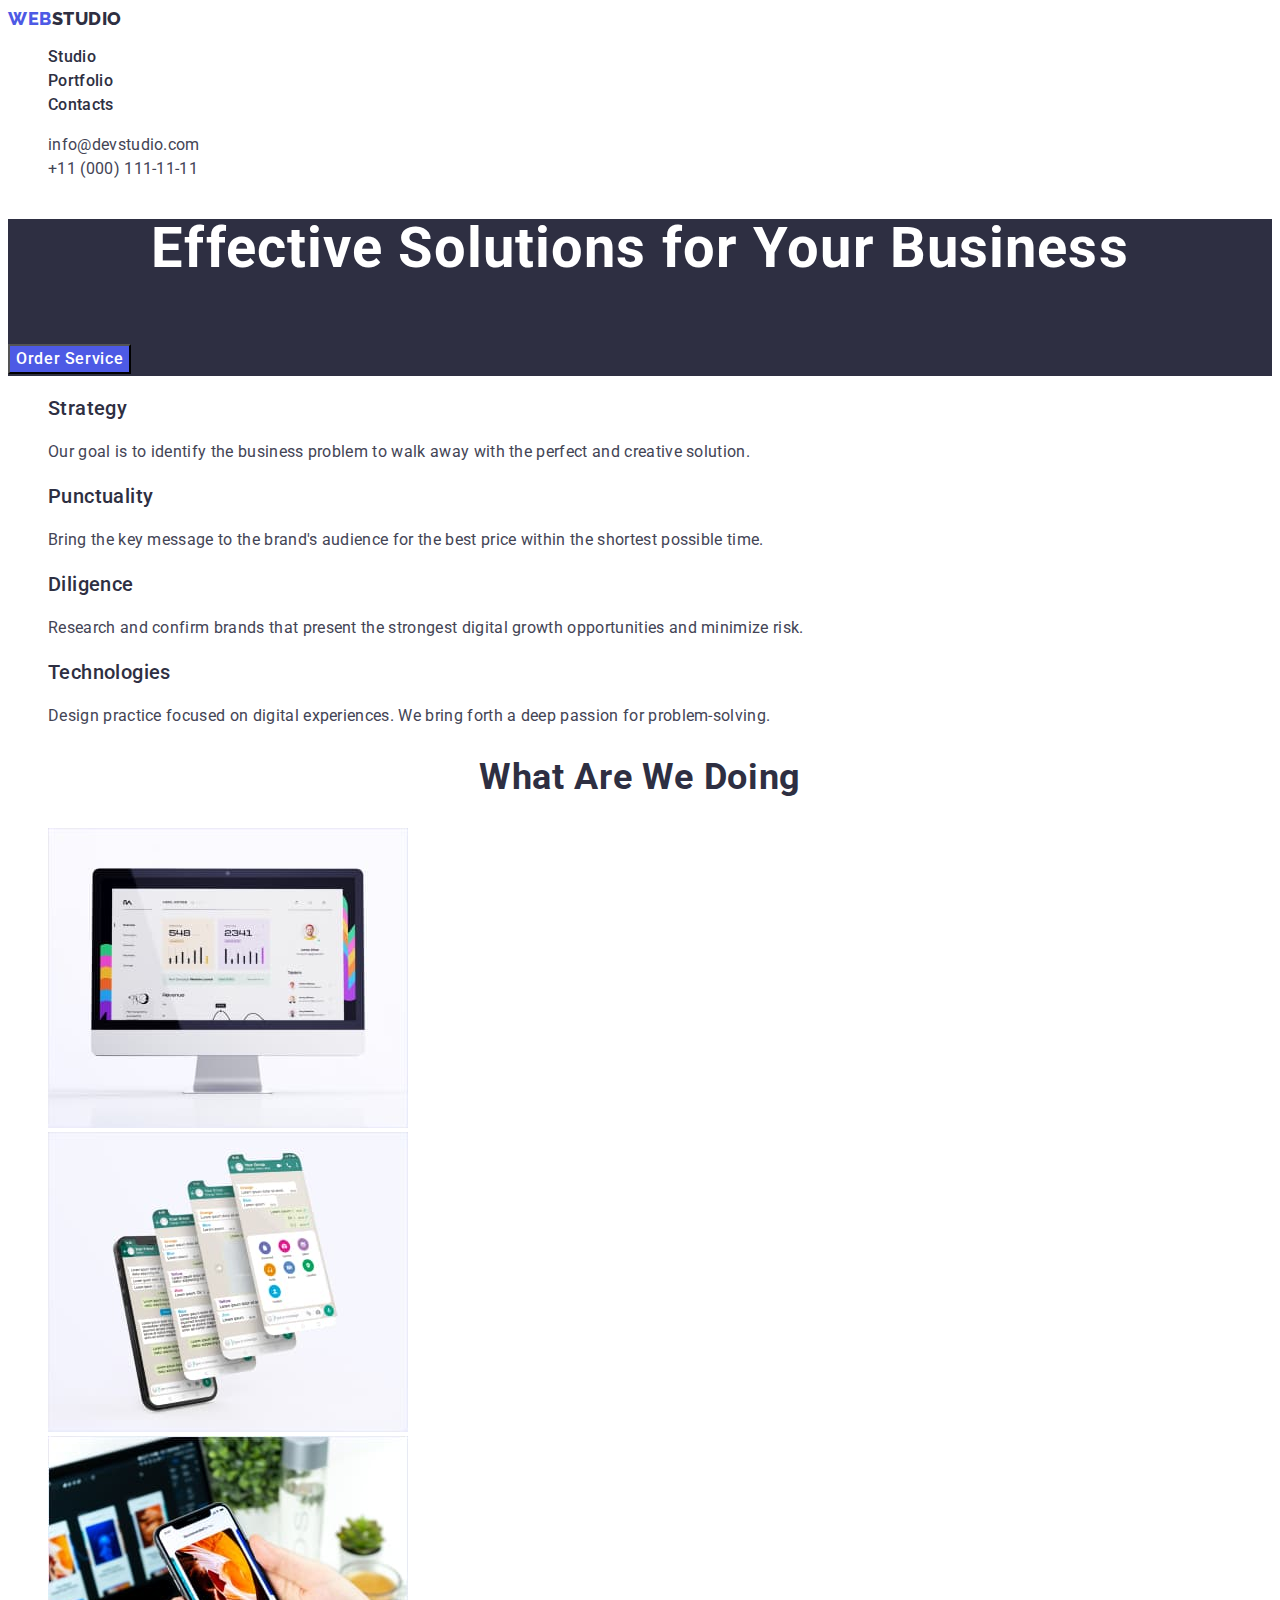
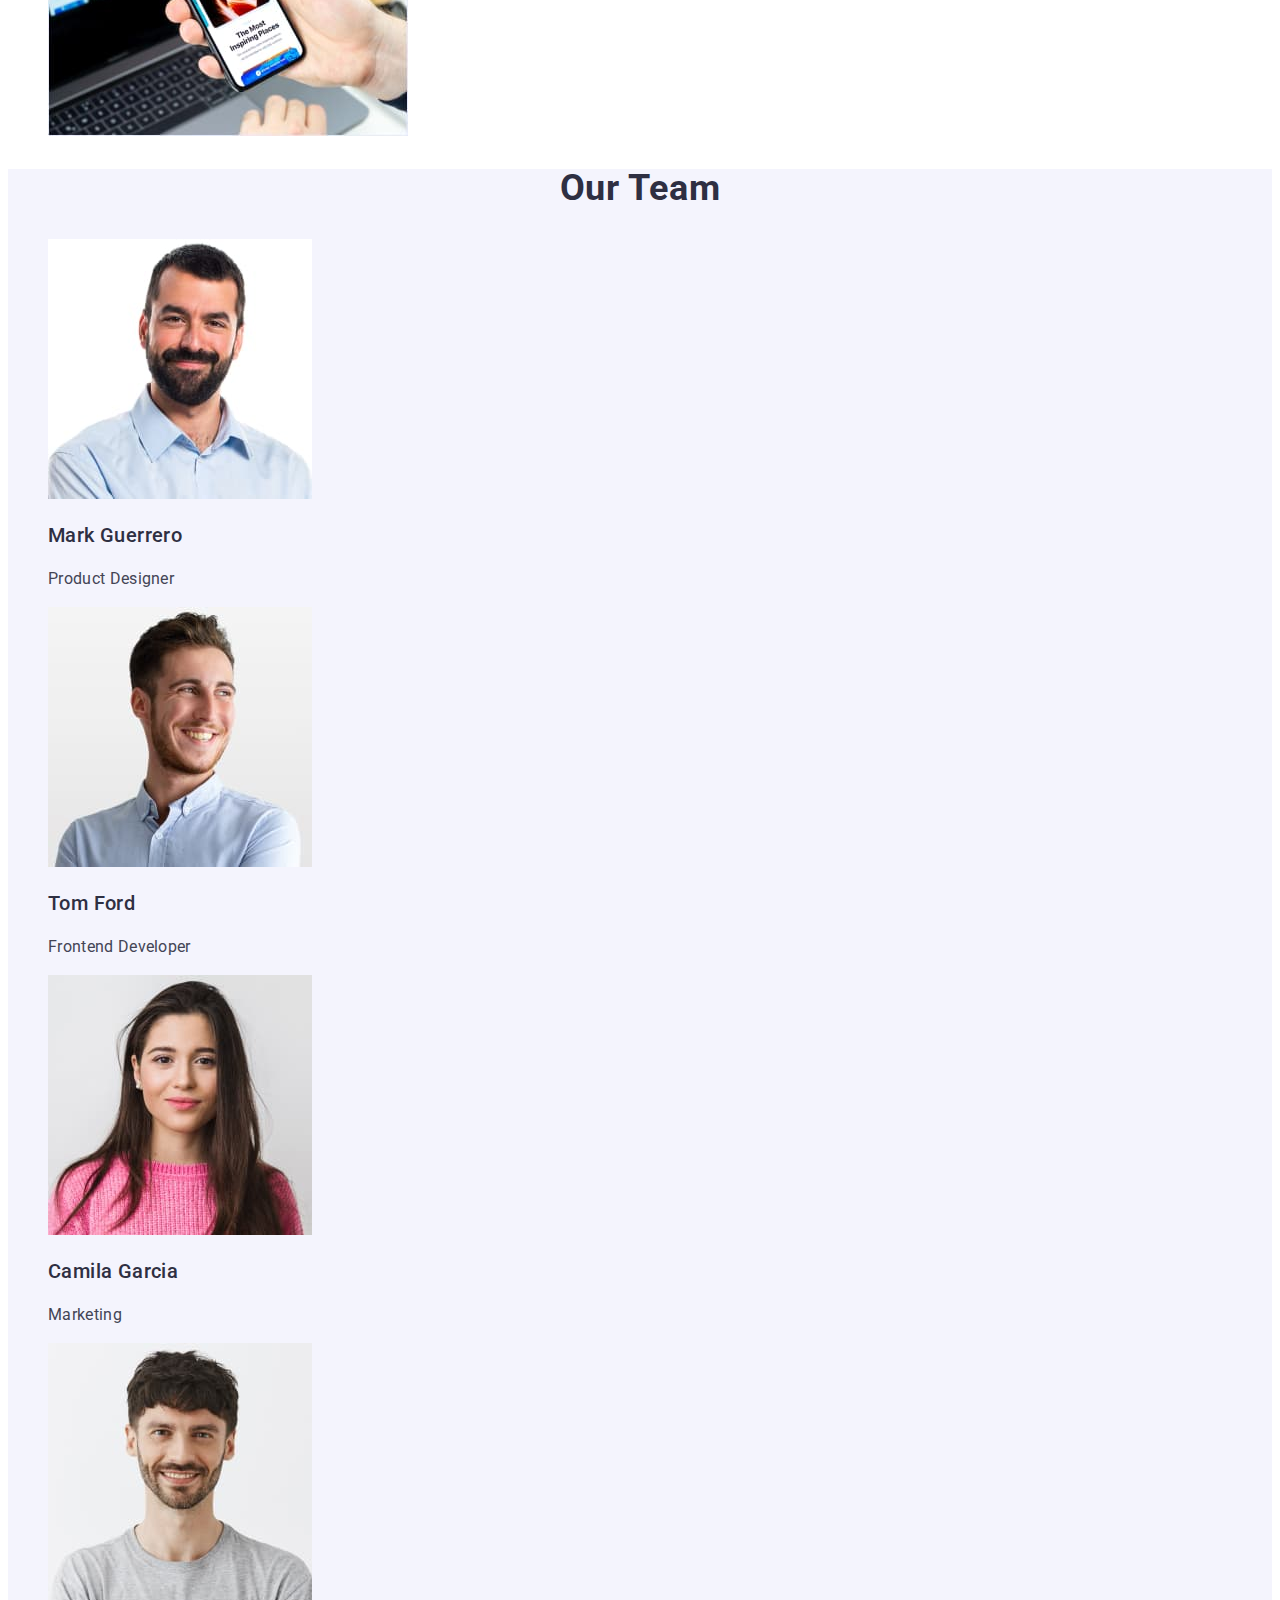
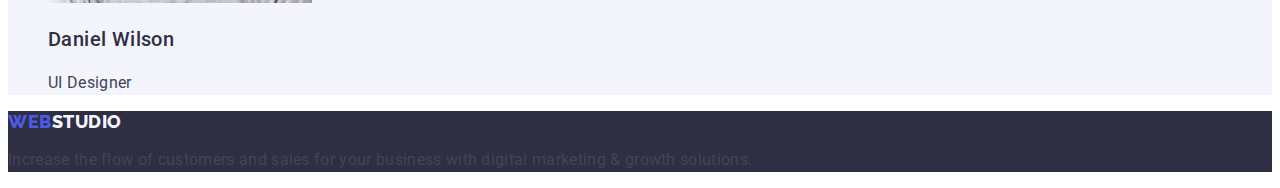
<file: index.html>
<!DOCTYPE html>
<html lang="en">

<head>
    <meta charset="UTF-8">
    <meta http-equiv="X-UA-Compatible" content="IE=edge">
    <meta name="viewport" content="width=device-width, initial-scale=1.0">
    <title>WEBSTUDIO</title>
    <link rel="stylesheet" href="./css/styles.css" />
    <link rel="preconnect" href="https://fonts.googleapis.com">
    <link rel="preconnect" href="https://fonts.gstatic.com" crossorigin>
    <link href="https://fonts.googleapis.com/css2?family=Raleway:wght@800&family=Roboto:wght@400;500;700&display=swap"
        rel="stylesheet">
</head>

<body>
    <header>
        <nav>
            <a href="./index.html" class="logo link">Web<span class="studio">Studio</span></a>
            <ul class="site-nav list">
                <li><a href="./index.html" class="link">Studio</a></li>
                <li><a href="./portfolio.html" class="link">Portfolio</a></li>
                <li><a href="" class="link">Contacts</a></li>
            </ul>
        </nav>
        <address class="italic">
            <ul class="contakt list">
                <li><a href="mailto:info@devstudio.com" class="link">info@devstudio.com</a></li>
                <li><a href="tel:+110001111111" class="link">+11 (000) 111-11-11</a></li>
            </ul>
        </address>
    </header>
    <main>
        <section class="title-big">
            <h1 class="hero">Effective Solutions for Your Business</h1>
            <button type="button" class="button">Order Service</button>
        </section>

        <section>
            <h2 hidden class="tit-none">title</h2>
            <ul class="list">
                <li>
                    <h3 class="section-title font-title">Strategy</h3>
                    <p class="font">Our goal is to identify the business
                        problem to walk away with the perfect and creative solution.</p>
                </li>
                <li>
                    <h3 class="section-title font-title">Punctuality</h3>
                    <p class="font">Bring the key message to the brand's audience for the best price within the shortest
                        possible
                        time.
                    </p>
                </li>
                <li>
                    <h3 class="section-title font-title">Diligence</h3>
                    <p class="font">Research and confirm brands that present the strongest digital growth opportunities
                        and minimize
                        risk.</p>
                </li>
                <li>
                    <h3 class="section-title font-title">Technologies</h3>
                    <p class="font">Design practice focused on digital experiences. We bring forth a deep passion for
                        problem-solving.
                    </p>
                </li>

            </ul>
        </section>

        <section class="section">
            <h2 class="section-title font-top-title">What are we doing</h2>
            <ul class="list">
                <li><img src="./images/img-1.jpg" alt="monitor" width="360"></li>
                <li><img src="./images/img-2.jpg" alt="telefon z vigrutoj programoj" width="360"></li>
                <li><img src="./images/img-3.jpg" alt="telefon" width="360"></li>
            </ul>
        </section>

        <section class="section-page">
            <h2 class="section-title font-top-title">Our Team</h2>
            <ul class="list">
                <li class="team">
                    <img src="./images/img-4.jpg" alt="Product Designer" width="264">
                    <h3 class="section-title font-title">Mark Guerrero</h3>
                    <p class="font">Product Designer</p>
                </li>
                <li class="team">
                    <img src="./images/img-5.jpg" alt="Frontend Developer" width="264">
                    <h3 class="section-title font-title">Tom Ford</h3>
                    <p class="font">Frontend Developer</p>
                </li>
                <li class="team">
                    <img src="./images/img-6.jpg" alt="Marketing" width="264">
                    <h3 class="section-title font-title">Camila Garcia</h3>
                    <p class="font">Marketing</p>
                </li>
                <li class="team">
                    <img src="./images/img-7.jpg" alt="UI Designer" width="264">
                    <h3 class="section-title font-title">Daniel Wilson</h3>
                    <p class="font">UI Designer</p>
                </li>
            </ul>
        </section>
    </main>
    <footer class="footer">
        <a href="./index.html" class="logo link">Web<span class="studio-log">Studio</span></a>
        <p class="font">Increase the flow of customers and sales for your business with digital marketing &
            growth
            solutions.</p>
    </footer>
</body>

</html>
</file>
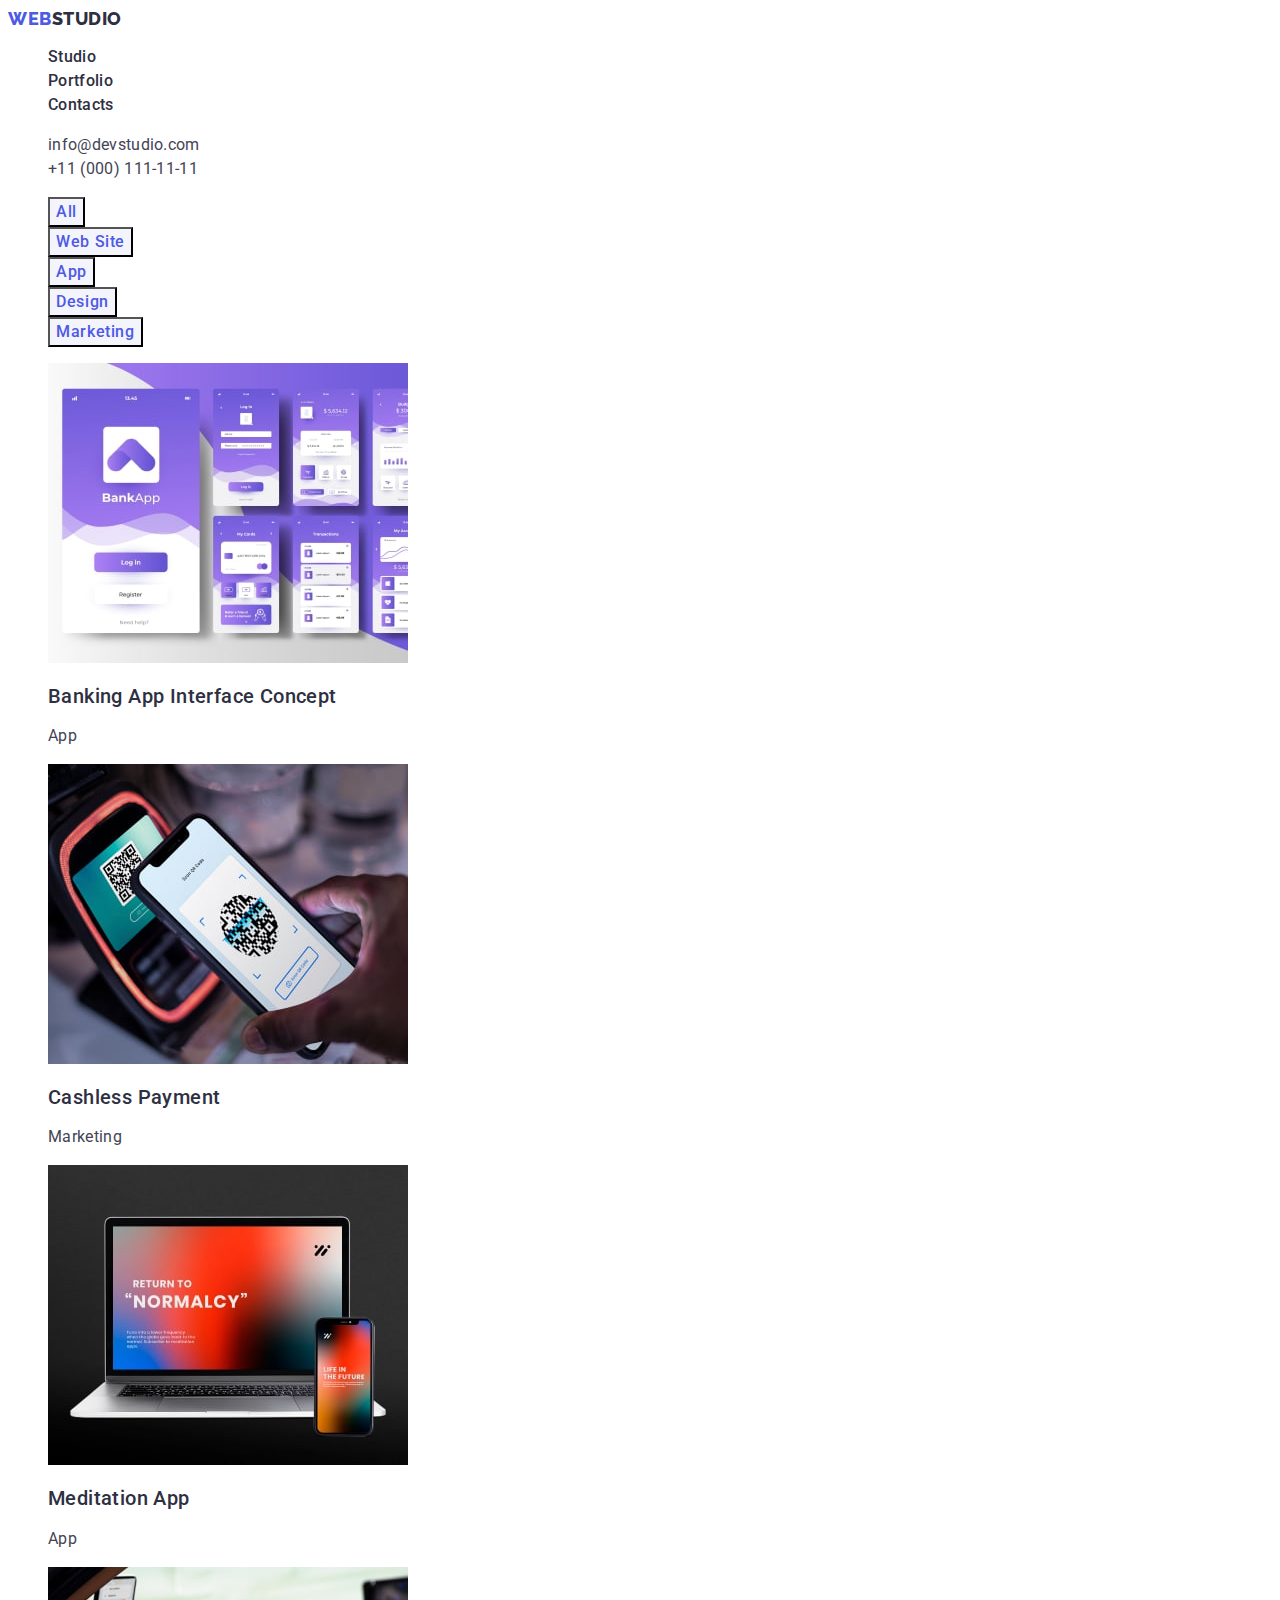
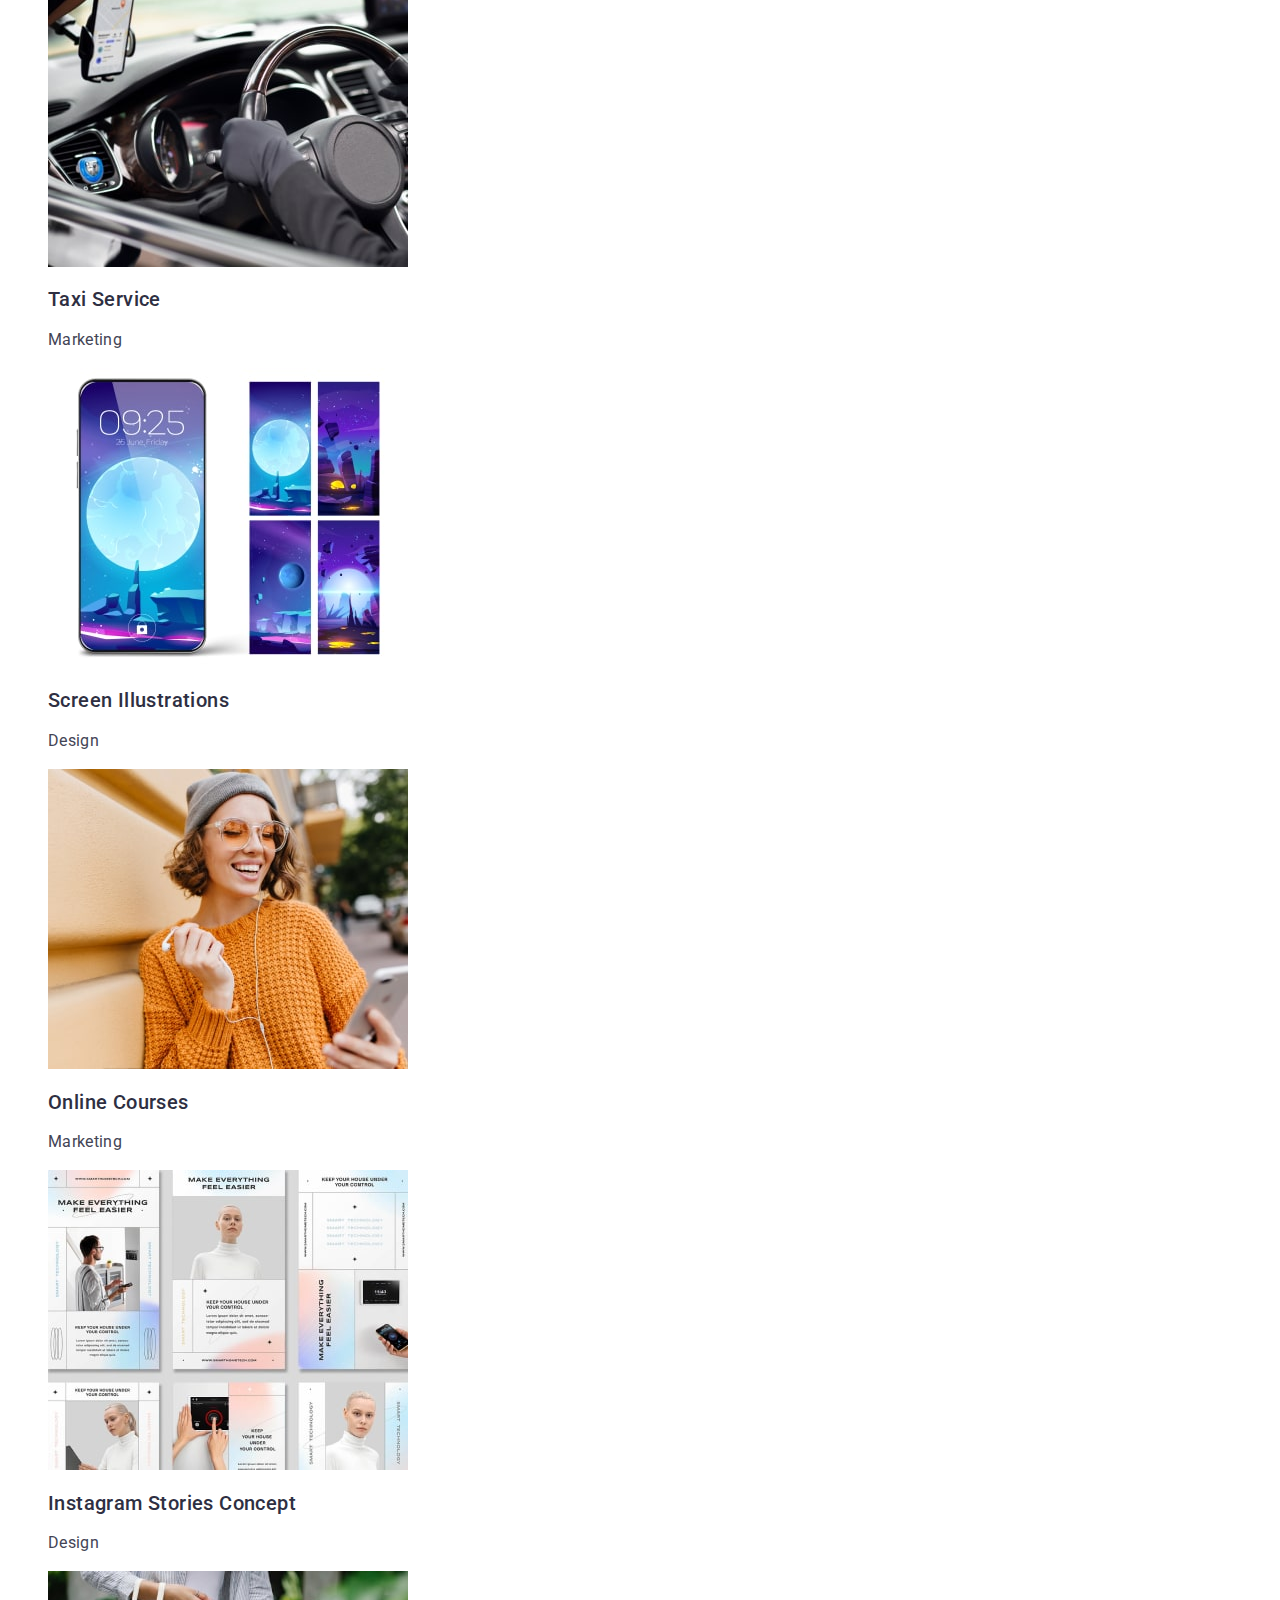
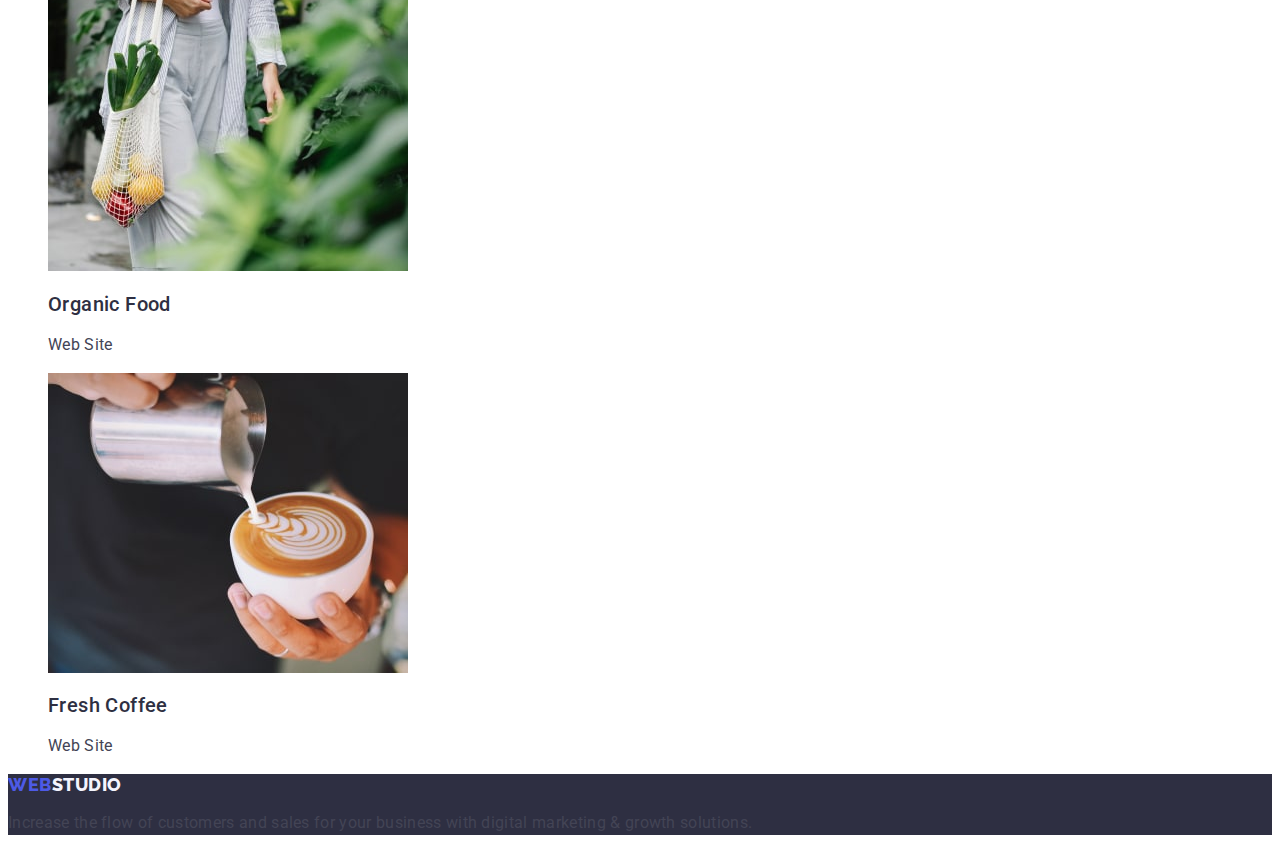
<file: portfolio.html>
<!DOCTYPE html>
<html lang="en">

<head>
    <meta charset="UTF-8">
    <meta http-equiv="X-UA-Compatible" content="IE=edge">
    <meta name="viewport" content="width=device-width, initial-scale=1.0">
    <title>WEBSTUDIO</title>
    <link rel="stylesheet" href="./css/styles.css" />
    <link rel="preconnect" href="https://fonts.googleapis.com">
    <link rel="preconnect" href="https://fonts.gstatic.com" crossorigin>
    <link href="https://fonts.googleapis.com/css2?family=Raleway:wght@800&family=Roboto:wght@400;500;700&display=swap"
        rel="stylesheet">
</head>

<body>
    <header>
        <nav>
            <a href="./index.html" class="logo link">Web<span class="studio">Studio</span></a>
            <ul class="site-nav list">
                <li><a href="./index.html" class="link">Studio</a></li>
                <li><a href="./portfolio.html" class="link">Portfolio</a></li>
                <li><a href="" class="link">Contacts</a></li>
            </ul>
        </nav>
        <address class="italic">
            <ul class="contakt list">
                <li><a href="mailto:info@devstudio.com" class="link">info@devstudio.com</a></li>
                <li><a href="tel:+110001111111" class="link">+11 (000) 111-11-11</a></li>
            </ul>
        </address>
    </header>
    <main>
        <section>
            <h1 hidden>Portfolio</h1>
            <ul class="button-nav list link">
                <li>
                    <button type="button" class="botton-one">All</button>
                </li>
                <li>
                    <button type="button" class="botton-one">Web Site</button>
                </li>
                <li>
                    <button type="button" class="botton-one">App</button>
                </li>
                <li>
                    <button type="button" class="botton-one">Design</button>
                </li>
                <li>
                    <button type="button" class="botton-one">Marketing</button>
                </li>
            </ul>

            <ul class="list">
                <li>
                    <a href="" class="link">
                        <img src="./images/img-min.jpg" alt="Banking App" width="360">
                        <h2 class="section-title font-title">Banking App Interface Concept</h2>
                        <p class="font">App</p>
                    </a>
                </li>
                <li>
                    <a href="" class="link">
                        <img src="./images/img1min.jpg" alt="Payment" width="360">
                        <h2 class="section-title font-title">Cashless Payment</h2>
                        <p class="font">Marketing</p>
                    </a>
                </li>
                <li>
                    <a href="" class="link list">
                        <img src="./images/img2min.jpg" alt="Meditation App" width="360">
                        <h2 class="section-title font-title">Meditation App</h2>
                        <p class="font">App</p>
                    </a>
                </li>
                <li>
                    <a href="" class="link list">
                        <img src="./images/img3min.jpg" alt="Taxi Service" width="360">
                        <h2 class="section-title font-title">Taxi Service</h2>
                        <p class="font">Marketing</p>
                    </a>
                </li>
                <li>
                    <a href="" class="link list">
                        <img src="./images/img4min.jpg" alt="Screen" width="360">
                        <h2 class="section-title font-title">Screen Illustrations</h2>
                        <p class="font">Design</p>
                    </a>
                </li>
                <li>
                    <a href="" class="link list">
                        <img src="./images/img5min.jpg" alt="girl" width="360">
                        <h2 class="section-title font-title">Online Courses</h2>
                        <p class="font">Marketing</p>
                    </a>
                </li>
                <li>
                    <a href="" class="link list">
                        <img src="./images/img6min.jpg" alt="Concept" width="360">
                        <h2 class="section-title font-title">Instagram Stories Concept</h2>
                        <p class="font">Design</p>
                    </a>
                </li>
                <li>
                    <a href="" class="link list">
                        <img src="./images/img7min.jpg" alt="Organic Food" width="360">
                        <h2 class="section-title font-title">Organic Food</h2>
                        <p class="font">Web Site</p>
                    </a>
                </li>
                <li>
                    <a href="" class="link list">
                        <img src="./images/img8min.jpg" alt="Coffee" width="360">
                        <h2 class="section-title font-title">Fresh Coffee</h2>
                        <p class="font">Web Site</p>
                    </a>
                </li>
            </ul>
        </section>
    </main>
    <footer class="footer">
        <a href="./index.html" class="logo link">Web<span class="studio-log">Studio</span></a>
        <p class="font">Increase the flow of customers and sales for your business with digital marketing &
            growth
            solutions.</p>
    </footer>

</body>




</html>
</file>
<file: css/styles.css>
:root{
    --primery-text-color:#434455;
    --tittle-text-color:#2E2F42;
    --accent-text-color:#4D5AE5;
    --primery-white-color:#FFFFFF;
    --footer-logo-color:#F4F4FD;
    --buton-normal-color: #E7E9FC;
    --button-acktiv-color:#404BBF;
    --primery-header-color: #434455;

}

body{
    font-family: 'Roboto', sans-serif;
    color:var(--primery-text-color);
    background-color:var(--primery-white-color);

}

.logo{
    color:var(--accent-text-color);
    font-family: 'Raleway', sans-serif;
        font-style: normal;
        font-weight: 800;
        font-size: 18px;
        line-height: 1.17;
        letter-spacing: 0.03em;
        text-transform: uppercase;
        color: #4d5ae5;
    }

.logo-studio{
    color: var(--tittle-text-color);
    font-family: 'Raleway', sans-serif;
        font-style: normal;
        font-weight: 800;
        font-size: 18px;
        line-height: 1.17;
        letter-spacing: 0.03em;
        text-transform: uppercase;
    }

.studio{
    color:#2e2f42;
}

.studio-log{
    color: var(--footer-logo-color);
    font-family: 'Raleway' sans-serif;
    font-style: normal;
    font-weight: 800;
    font-size: 18px;
    line-height: 1.17;
    align-items: center;
    letter-spacing: 0.03em;
    text-transform: uppercase;
}

.list{
    list-style: none;

}

.link{
    text-decoration: none;
}

.italic{
    font-style: normal
}

.site-nav .link.current{
    color:var(--button-acktiv-color)

}

.site-nav a{
    font-family: 'Roboto';
    font-style: normal;
    font-weight: 500;
    font-size: 16px;
    line-height: 1.50;
    letter-spacing: 0.02em;
    color: #2e2f42;
}

.site-nav a:hover, 
.site-nav a:focus {
    color:var(--button-acktiv-color);

}

.contakt a{
    color:var(--primery-header-color);
    font-family: 'Roboto';
        font-style: normal;
        font-weight: 400;
        font-size: 16px;
        line-height: 1.50;
        letter-spacing: 0.02em;
}

.contakt a:hover,
.contakt a:focus{
    color:var(--button-acktiv-color);
}



.section-title{
    color:var(--tittle-text-color);
}

.hero{
    color: var(--primery-white-color);  
    font-family: 'Roboto';
    font-style: normal;
    font-weight: 700;
    text-align: center;
    font-size: 56px;
    line-height: 1.07;
    letter-spacing: 0.02em;
}

.button{
    background:var(--accent-text-color);
    color:var(--primery-white-color);
    font-family: Roboto , sans-serif;
        font-style: normal;
        font-weight: 500;
        font-size: 16px;
        line-height: 1.50;
        align-items: center;
        letter-spacing: 0.04em;
        cursor: pointer;
}

.button:hover,
.button:focus {
    background:var(--button-acktiv-color);
}

.title-big{
    color: var(--primery-white-color);
    background: var(--tittle-text-color);
    font-family: 'Roboto';
        font-style: normal;
        font-weight: 700;
        font-size: 56px;
        line-height: 1.07;
}

.font-title{
    font-family: 'Roboto';
        font-style: normal;
        font-weight: 500;
        font-size: 20px;
        line-height: 1.20;
        letter-spacing: 0.02em;
        
}

.font{
    font-family: 'Roboto';
        font-style: normal;
        font-weight: 400;
        font-size: 16px;
        line-height: 1.50;
        letter-spacing: 0.02em;
        color: var(--primery-text-color);
}

.font-top-title{
    font-family: 'Roboto';
        font-style: normal;
        font-weight: 700;
        font-size: 36px;
        line-height: 1.11;
        text-align: center;
        letter-spacing: 0.02em;
        text-transform: capitalize;
}

.section-page {
    background:var(--footer-logo-color);
}

.team li{
    background-color: var(--primery-white-color);
}


.footer{
    color: var(--primery-white-color);
    background:var(--tittle-text-color);

}

.logo-footer{
    font-family: 'Raleway', sans-serif;
        font-style: normal;
        font-weight: 800;
        font-size: 18px;
        line-height: 1.17;
        color:var(--accent-text-color)

}

.button-nav button{
    color:var(--accent-text-color);
    background:var(--footer-logo-color);
    font-family: "Roboto", sans-serif;
        font-style: normal;
        font-weight: 500;
        font-size: 16px;
        line-height: 1.50;
        letter-spacing: 0.04em;
        cursor: pointer;
}

.button-nav button:hover,
.button-nav button:focus{
    color: var(--primery-white-color);
    background:var(--button-acktiv-color);
}

.list{
    list-style: none;
}

.link{
    text-decoration: none;
}
</file>
